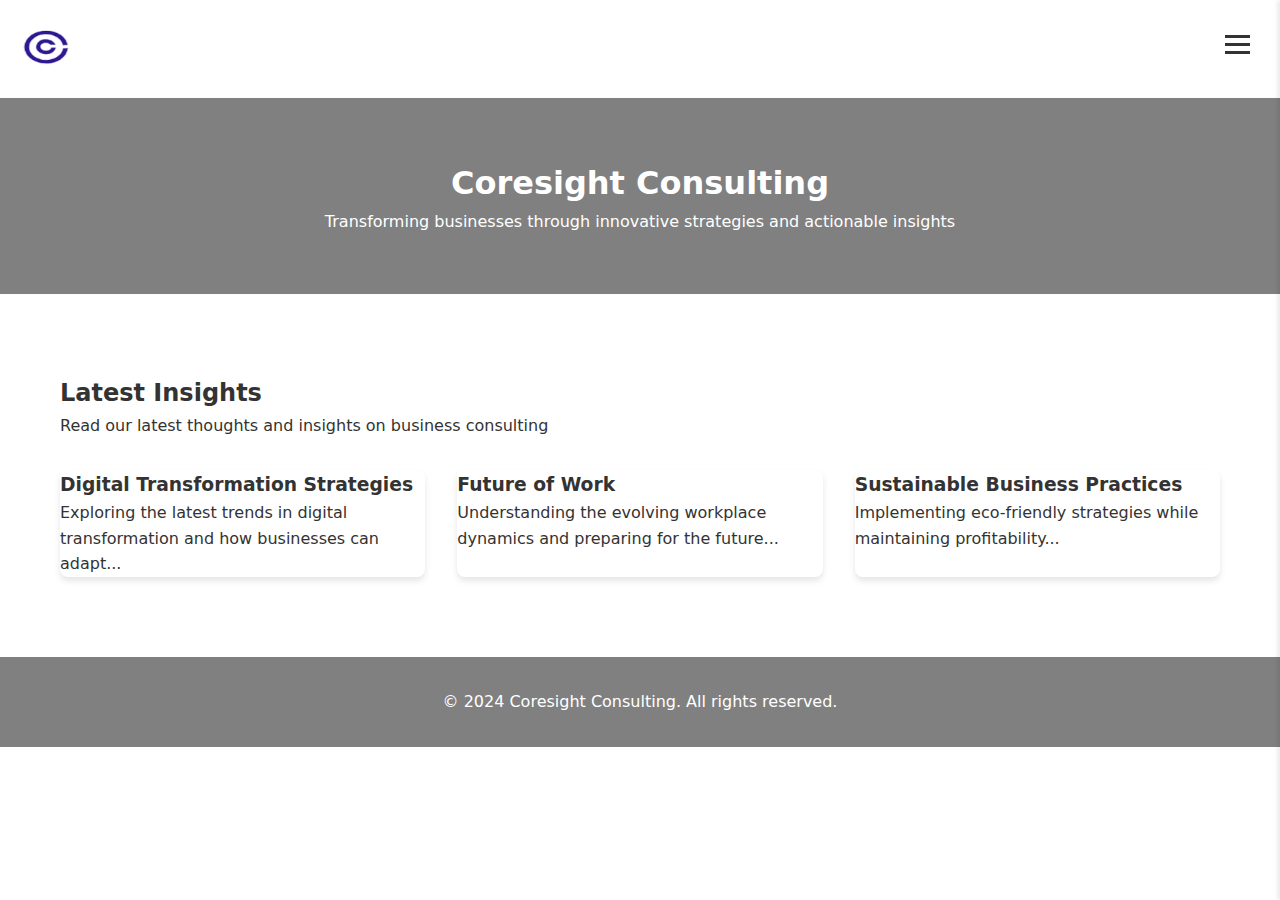
<file: index.html>
<!DOCTYPE html>
<html lang="en">
<head>
    <meta charset="UTF-8">
    <meta name="viewport" content="width=device-width, initial-scale=1.0">
    <title>Coresight Consulting</title>
    <link rel="stylesheet" href="styles.css">    
</head>
<body>
    <header>
        <img src="img/CoresightConsulting.png" alt="Company Logo" class="logo">
        <button class="hamburger" id="menuButton">
            <span></span>
            <span></span>
            <span></span>
        </button>
    </header> 
    <nav id="nav">
        <ul>
            <li><a href="#home">Home</a></li>
            <li><a href="about.html">About</a></li>
            <li><a href="services.html">Services</a></li>
            <li><a href="blog.html">Blog</a></li>
            <li><a href="contact.html">Contact</a></li>
        </ul>
    </nav>
    <section id="hero">
        <div class="container">
            <h1>Coresight Consulting</h1>
            <p>Transforming businesses through innovative strategies and actionable insights</p>
        </div>
    </section>
  <section id="blog">
        <div class="container">
            <h2>Latest Insights</h2>
            <p>Read our latest thoughts and insights on business consulting</p>
            <div class="blog-grid">
                <article class="blog-card">
                    <h3>Digital Transformation Strategies</h3>
                    <p>Exploring the latest trends in digital transformation and how businesses can adapt...</p>
                </article>
                <article class="blog-card">
                    <h3>Future of Work</h3>
                    <p>Understanding the evolving workplace dynamics and preparing for the future...</p>
                </article>
                <article class="blog-card">
                    <h3>Sustainable Business Practices</h3>
                    <p>Implementing eco-friendly strategies while maintaining profitability...</p>
                </article>
            </div>
        </div>
    </section>
    <footer>
        <div class="container">
            <p>&copy; 2024 Coresight Consulting. All rights reserved.</p>
        </div>
    </footer>

    <script>
        const menuButton = document.getElementById('menuButton');
        const nav = document.getElementById('nav');

        menuButton.addEventListener('click', () => {
            menuButton.classList.toggle('active');
            nav.classList.toggle('active');
        });
    </script>
</body>
</html>
</file>
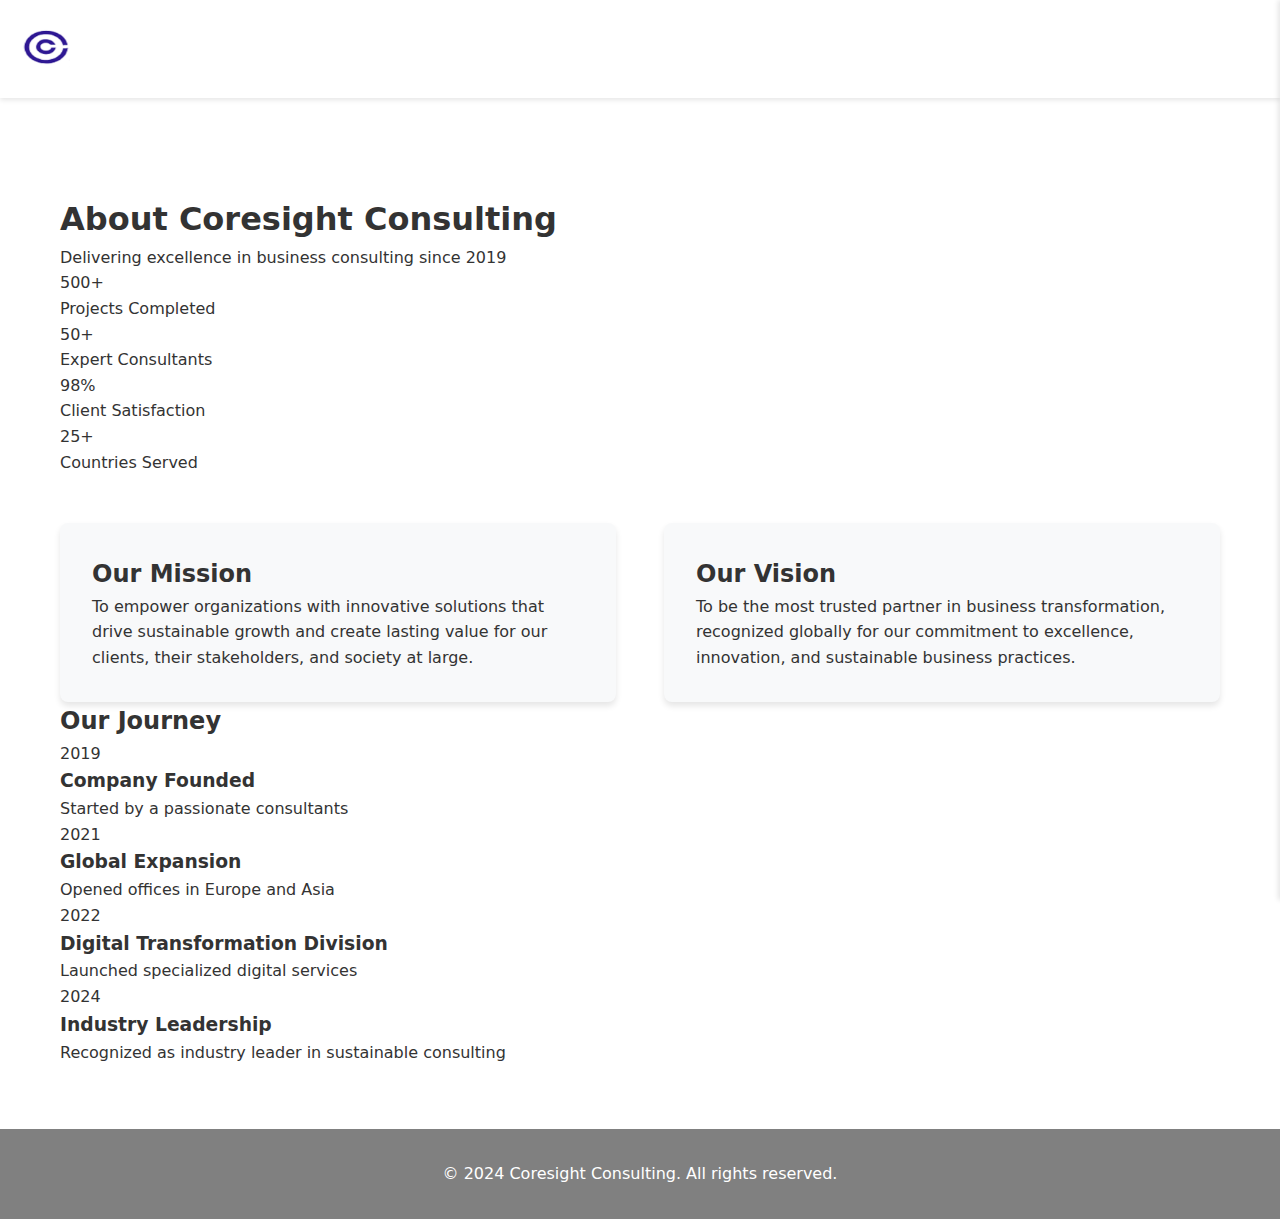
<file: about.html>
<!DOCTYPE html>
<html lang="en">
<head>
    <meta charset="UTF-8">
    <meta name="viewport" content="width=device-width, initial-scale=1.0">
    <title>About - Coresight Consulting</title>
 <link rel="stylesheet" href="styles.css">      
</head>
<body>
<header>
  <a href="index.html" class="logo-link">
     <img src="img/CoresightConsulting.png"alt="Company Logo"class="logo">
   </a>
</header>
    <nav>
        <ul>
            <li><a href="index.html">Home</a></li>
            <li><a href="about.html">About</a></li>
            <li><a href="index.html#services">Services</a></li>
            <li><a href="blog.html">Blog</a></li>
            <li><a href="contact.html#contact">Contact</a></li>          
        </ul>
    </nav>

    <section class="about-section">
        <div class="container">
            <h1>About Coresight Consulting</h1>
            <p>Delivering excellence in business consulting since 2019</p>
            
            <div class="stats-grid">
                <div class="stat-card">
                    <div class="stat-number">500+</div>
                    <div>Projects Completed</div>
                </div>
                <div class="stat-card">
                    <div class="stat-number">50+</div>
                    <div>Expert Consultants</div>
                </div>
                <div class="stat-card">
                    <div class="stat-number">98%</div>
                    <div>Client Satisfaction</div>
                </div>
                <div class="stat-card">
                    <div class="stat-number">25+</div>
                    <div>Countries Served</div>
                </div>
            </div>

            <div class="about-grid">
                <div class="mission-card">
                    <h2>Our Mission</h2>
                    <p>To empower organizations with innovative solutions that drive sustainable growth and create lasting value for our clients, their stakeholders, and society at large.</p>
                </div>
                <div class="mission-card">
                    <h2>Our Vision</h2>
                    <p>To be the most trusted partner in business transformation, recognized globally for our commitment to excellence, innovation, and sustainable business practices.</p>
                </div>
            </div>

            <h2>Our Journey</h2>
            <div class="timeline">
                <div class="timeline-item">
                    <div class="timeline-content">
                        <div class="timeline-date">2019</div>
                        <h3>Company Founded</h3>
                        <p>Started by a passionate consultants</p>
                    </div>
                </div>
                <div class="timeline-item">
                    <div class="timeline-content">
                        <div class="timeline-date">2021</div>
                        <h3>Global Expansion</h3>
                        <p>Opened offices in Europe and Asia</p>
                    </div>
                </div>
                <div class="timeline-item">
                    <div class="timeline-content">
                        <div class="timeline-date">2022</div>
                        <h3>Digital Transformation Division</h3>
                        <p>Launched specialized digital services</p>
                    </div>
                </div>
                <div class="timeline-item">
                    <div class="timeline-content">
                        <div class="timeline-date">2024</div>
                        <h3>Industry Leadership</h3>
                        <p>Recognized as industry leader in sustainable consulting</p>
                    </div>
                </div>
            </div>
        </div>
    </section>

    <footer>
        <div class="container">
            <p>&copy; 2024 Coresight Consulting. All rights reserved.</p>
        </div>
    </footer>
</body>
</html>
</file>
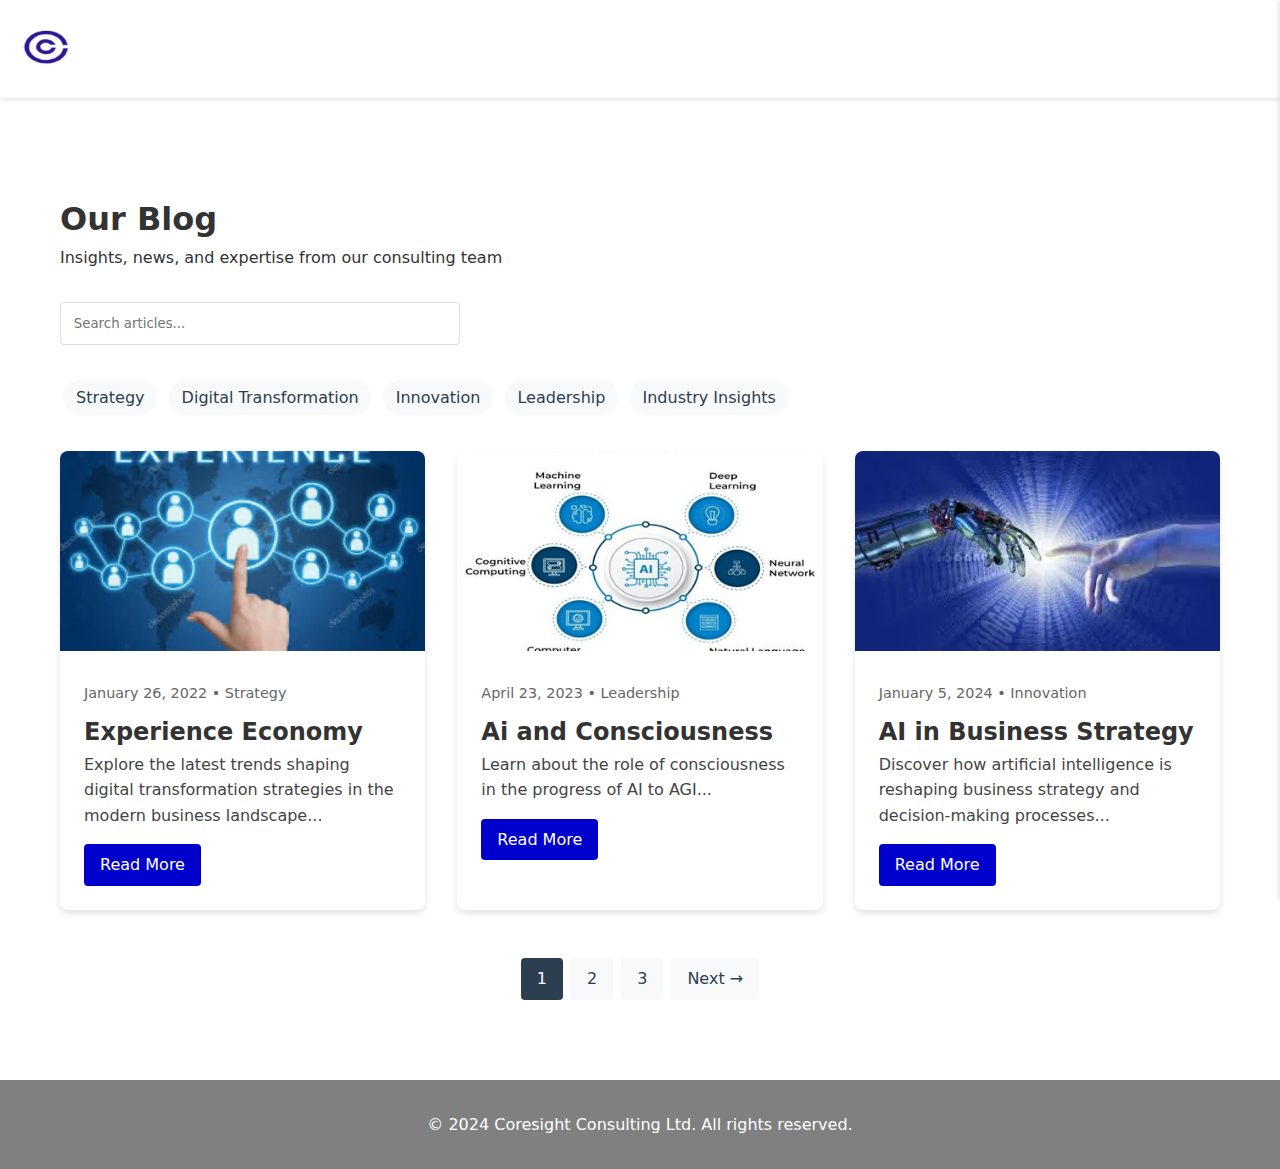
<file: blog.html>
<!DOCTYPE html>
<html lang="en">
<head>
    <meta charset="UTF-8">
    <meta name="viewport" content="width=device-width, initial-scale=1.0">
    <title>Blog - Coresight Consulting</title>
    <link rel="stylesheet" href="styles.css"> 
 </head>   
<body>
<header>
    <a href="index.html" class="logo-link">
        <img src="img/CoresightConsulting.png"alt="Company Logo"class="logo">
    </a>
</header> 
    
    <nav>
        <ul>
            <li><a href="index.html">Home</a></li>
            <li><a href="about.html">About</a></li>
            <li><a href="services.html">Services</a></li>li>
            <li><a href="blog.html">Blog</a></li>
            <li><a href="contact.html">Contact</a></li>
        </ul>
    </nav>

    <section class="blog-section" style="padding-top: 6rem;">
        <div class="container">
            <h1>Our Blog</h1>
            <p>Insights, news, and expertise from our consulting team</p>

            <div class="search-bar">
                <input type="text" placeholder="Search articles...">
            </div>

            <div class="blog-categories">
                <a href="#" class="category-tag">Strategy</a>
                <a href="#" class="category-tag">Digital Transformation</a>
                <a href="#" class="category-tag">Innovation</a>
                <a href="#" class="category-tag">Leadership</a>
                <a href="#" class="category-tag">Industry Insights</a>
            </div>

            <div class="blog-grid">
                <!-- Blog Post 1 -->
                <article class="blog-card">
                    <img src="img/ExperienceEconomy.webp" alt="Blog post" class="blog-image">
                    <div class="blog-content">
                        <div class="blog-meta">January 26, 2022 • Strategy</div>
                        <h2>Experience Economy</h2>
                        <p class="blog-excerpt">Explore the latest trends shaping digital transformation strategies in the modern business landscape...</p>
                        <a href="blog-posts/experienceeconomy.html" class="read-more">Read More</a>
                    </div>
                </article>

                <!-- Blog Post 2 -->
                <article class="blog-card">
                    <img src="img/KeyCompAI.jpg" alt="Blog post" class="blog-image">
                    <div class="blog-content">
                        <div class="blog-meta">April 23, 2023 • Leadership</div>
                        <h2>Ai and Consciousness</h2>
                        <p class="blog-excerpt">Learn about the role of consciousness in the progress of AI to AGI...</p>
                        <a href="blog-posts/AI&Consciousness.html" class="read-more">Read More</a>
                    </div>
                </article>

                <!-- Blog Post 3 -->
                <article class="blog-card">
                    <img src="img/DT2022.webp" alt="Blog post" class="blog-image">
                    <div class="blog-content">
                        <div class="blog-meta">January 5, 2024 • Innovation</div>
                        <h2>AI in Business Strategy</h2>
                        <p class="blog-excerpt">Discover how artificial intelligence is reshaping business strategy and decision-making processes...</p>
                        <a href="blog-posts/DT2022.html" class="read-more">Read More</a>
                    </div>
                </article>
            </div>

            <div class="pagination">
                <a href="#" class="active">1</a>
                <a href="#">2</a>
                <a href="#">3</a>
                <a href="#">Next →</a>
            </div>
        </div>
    </section>

    <footer>
        <div class="container">
            <p>&copy; 2024 Coresight Consulting Ltd. All rights reserved.</p>
        </div>
    </footer>
</body>
</html>
</file>
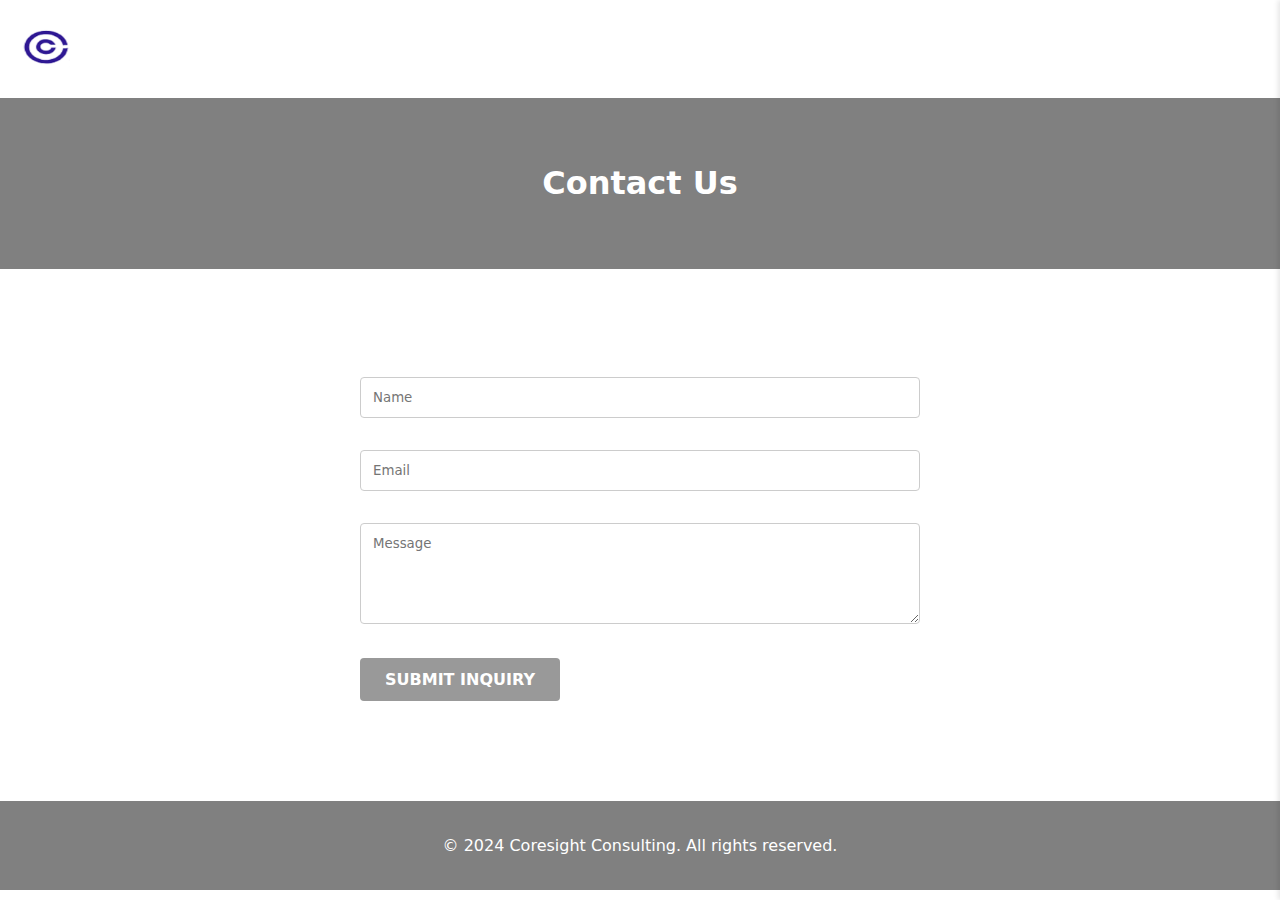
<file: contact.html>
<!DOCTYPE html>
<html lang="en">
<head>
    <meta charset="UTF-8">
    <meta name="viewport" content="width=device-width, initial-scale=1.0">
    <title>Coresight Consulting</title>
    <link rel="stylesheet" href="styles.css">
    <style>
        /* Logo styling */
        .logo-link {
            display: inline-block;
        }
        
        .logo {
            height: 50px;
            transition: transform 0.2s ease;
        }
        
        .logo-link:hover .logo {
            transform: scale(1.05);
        }
        
        /* Button styling */
        button.contact-btn {
            background-color: #999999;
            color: white;
            padding: 12px 25px;
            border: none;
            border-radius: 4px;
            cursor: pointer;
            font-size: 16px;
            font-weight: bold;
            text-transform: uppercase;
            transition: background-color 0.3s ease;
            margin-top: 10px;
            width: 200px;
        }
        
        button.contact-btn:hover {
            background-color: #45a049;
        }
        
        /* Form styling improvements */
        form {
            max-width: 600px;
            margin: 0 auto;
            padding: 20px;
        }
        
        input, textarea {
            width: 100%;
            padding: 12px;
            margin: 8px 0;
            border: 1px solid #ccc;
            border-radius: 4px;
            box-sizing: border-box;
        }
        
        textarea {
            resize: vertical;
        }
    </style>
</head>
<body>
<header>
    <a href="index.html" class="logo-link">
        <img src="img/CoresightConsulting.png" alt="Company Logo" class="logo">
    </a>
</header> 
<nav>
    <ul>
        <li><a href="index.html">Home</a></li>
        <li><a href="about.html">About</a></li>
        <li><a href="services.html">Services</a></li>
        <li><a href="blog.html">Blog</a></li>
        <li><a href="contact.html">Contact</a></li>
    </ul>
</nav>
<section id="hero">
    <div class="container">
        <h1>Contact Us</h1>
    </div>
</section>
<section id="contact-form">
    <div class="container">
        <form>
            <input type="text" placeholder="Name" required>
            <input type="email" placeholder="Email" required>
            <textarea placeholder="Message" rows="5" required></textarea>
            <button type="submit" class="contact-btn">Submit Inquiry</button>
        </form>
    </div>
</section>
<footer>
    <div class="container">
        <p>&copy; 2024 Coresight Consulting. All rights reserved.</p>
    </div>
</footer>
</body>
</html>
</file>
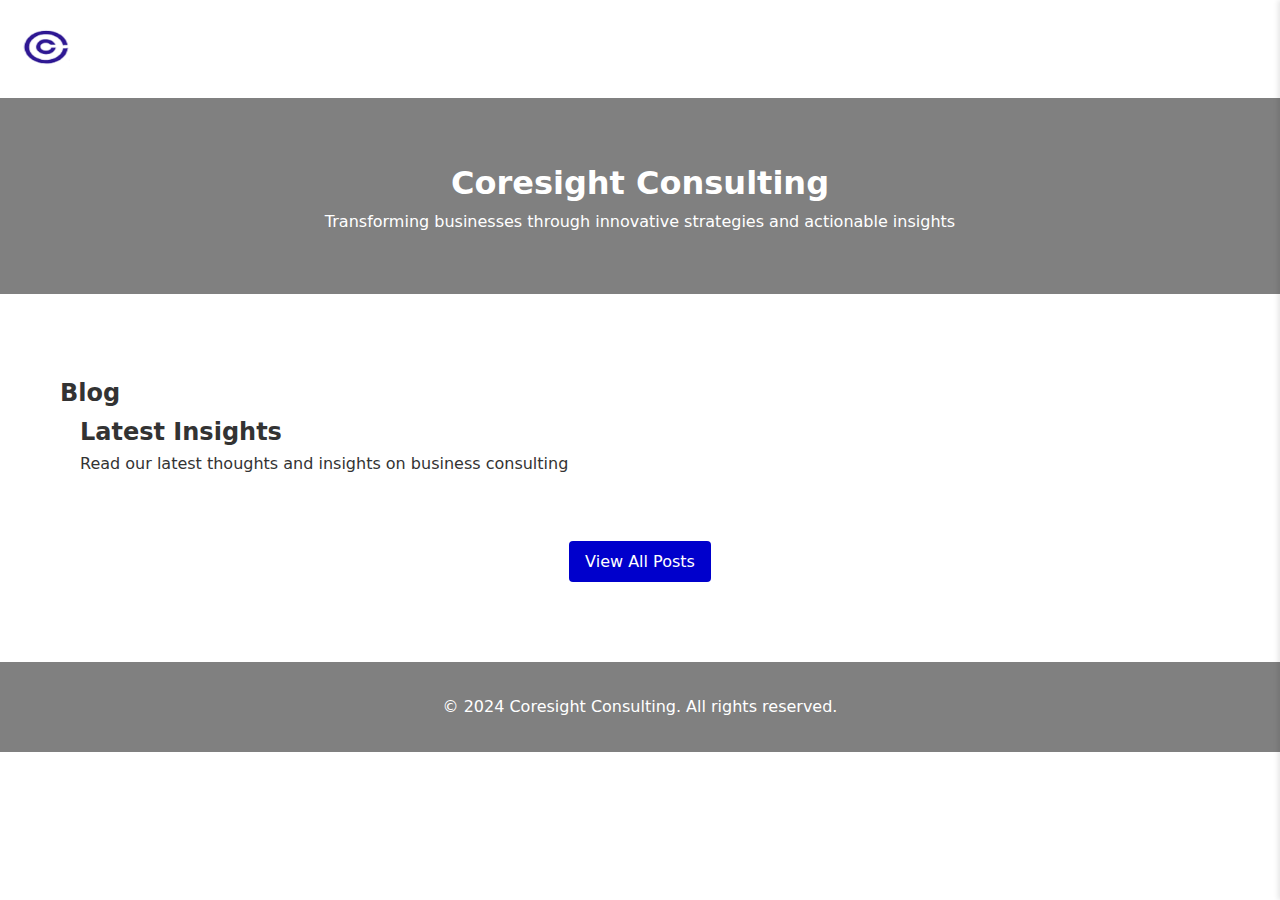
<file: index.html.html>
<!DOCTYPE html>
<html lang="en">
<head>
    <meta charset="UTF-8">
    <meta name="viewport" content="width=device-width, initial-scale=1.0">
    <title>Coresight Consulting</title>
 <link rel="stylesheet" href="styles.css">
</head>
<body>
<header>
        <a href="/">
            <img src="img/CoresightConsulting.png" alt="Company Logo" class="logo">
        </a>
     </header> 
    <nav>
    <ul>
        <li><a href="index.html">Home</a></li>
        <li><a href="about.html">About</a></li>
        <li><a href="services.html">Services</a></li>
        <li><a href="blog.html">Blog</a></li>
        <li><a href="contact.html">Contact</a></li>
    </ul>
</nav>

    <section id="hero">
        <div class="container">
            <h1>Coresight Consulting</h1>
            <p>Transforming businesses through innovative strategies and actionable insights</p>
        </div>
    </section>

     <section id="blog">
        <div class="container">
            <h2>Blog</h2>
             <div class="container">
        <h2>Latest Insights</h2>
        <p>Read our latest thoughts and insights on business consulting</p>
        <div class="blog-grid">
            <!-- Include your 3 most recent blog posts here -->
            <article class="blog-card">
                <!-- Blog card content -->
            </article>
            <!-- Add 2 more recent posts -->
        </div>
        <div style="text-align: center; margin-top: 2rem;">
            <a href="blog.html" class="read-more">View All Posts</a>
        </div>
    </div>
    </section>

    <footer>
        <div class="container">
            <p>&copy; 2024 Coresight Consulting. All rights reserved.</p>
        </div>
    </footer>
</body>
</html>
</file>
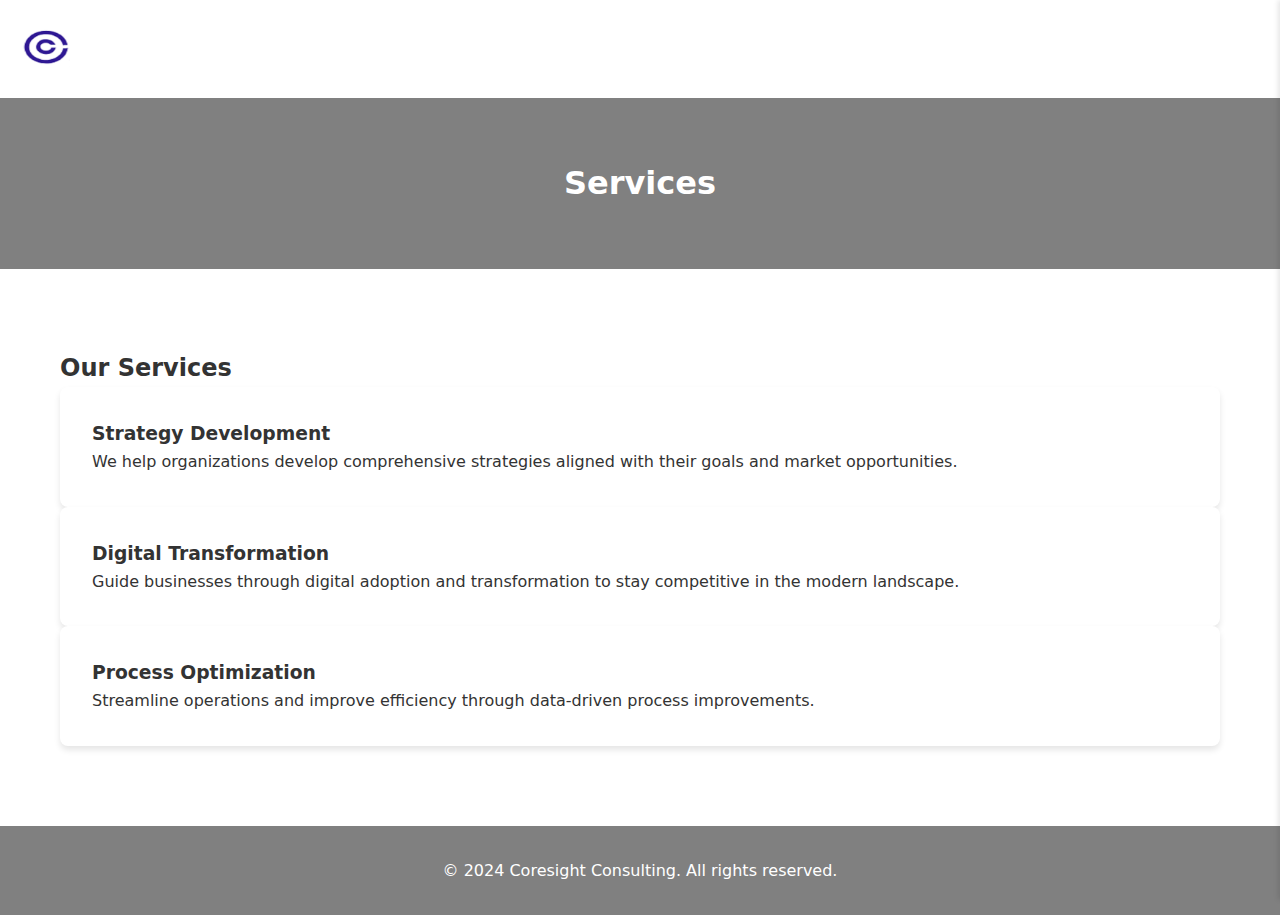
<file: services.html>
<!DOCTYPE html>
<html lang="en">
<head>
    <meta charset="UTF-8">
    <meta name="viewport" content="width=device-width, initial-scale=1.0">
    <title>Coresight Consulting</title>
 <link rel="stylesheet" href="styles.css">
</head>
<body>
<header>
        <a href="index.html" class="logo-link">
            <img src="img/CoresightConsulting.png"alt="Company Logo"class="logo">
        </a>
    </header> 
    <nav>
    <ul>
        <li><a href="index.html">Home</a></li>
        <li><a href="about.html">About</a></li>
        <li><a href="services.html">Services</a></li>
        <li><a href="blog.html">Blog</a></li>
        <li><a href="contact.html">Contact</a></li>
    </ul>
</nav>

    <section id="hero">
        <div class="container">
            <h1>Services</h1>
        </div>
    </section>

    <section id="services">
        <div class="container">
            <h2>Our Services</h2>
            <div class="Container">
                <div class="service-card">
                    <h3>Strategy Development</h3>
                    <p>We help organizations develop comprehensive strategies aligned with their goals and market opportunities.</p>
                </div>
                <div class="service-card">
                    <h3>Digital Transformation</h3>
                    <p>Guide businesses through digital adoption and transformation to stay competitive in the modern landscape.</p>
                </div>
                <div class="service-card">
                    <h3>Process Optimization</h3>
                    <p>Streamline operations and improve efficiency through data-driven process improvements.</p>
                </div>
            </div>
        </div>
    </section>
    <footer>
        <div class="container">
            <p>&copy; 2024 Coresight Consulting. All rights reserved.</p>
        </div>
    </footer>
</body>
</html>
</file>
<file: styles.css>
/* styles.css */
* {
    margin: 0;
    padding: 0;
    box-sizing: border-box;
    font-family: system-ui, -apple-system, sans-serif;
}

body {
    line-height: 1.6;
    color: #333;
}
  /* Logo styling */
        .logo-link {
            display: inline-block;
        }
        
        .logo {
            height: 50px;
            transition: transform 0.2s ease;
        }
        
        .logo-link:hover .logo {
            transform: scale(1.05);
        }
/* Header Styles */
        header {
            padding: 20px;
            background: #fff;
            box-shadow: 0 2px 5px rgba(0,0,0,0.1);
        }

        .logo {
            height: 50px;
        }

        /* Hamburger Menu Styles */
        .hamburger {
            display: block;
            position: fixed;
            top: 20px;
            right: 20px;
            z-index: 100;
            cursor: pointer;
            background: none;
            border: none;
            padding: 10px;
        }

        .hamburger span {
            display: block;
            width: 25px;
            height: 3px;
            margin: 5px 0;
            background: #333;
            transition: all 0.3s ease;
        }
/* Navigation Styles */
 nav {
            position: fixed;
            top: 0;
            right: -300px;
            width: 300px;
            height: 100vh;
            background: #fff;
            box-shadow: -2px 0 5px rgba(0,0,0,0.1);
            transition: right 0.3s ease;
            z-index: 99;
        }

        nav.active {
            right: 0;
        }

        nav ul {
            padding: 70px 20px 20px;
            list-style: none;
        }

        nav ul li {
            margin: 15px 0;
        }

        nav ul li a {
            color: #333;
            text-decoration: none;
            font-size: 18px;
        }

        /* When menu is open */
        .hamburger.active span:nth-child(1) {
            transform: rotate(45deg) translate(5px, 5px);
        }

        .hamburger.active span:nth-child(2) {
            opacity: 0;
        }

        .hamburger.active span:nth-child(3) {
            transform: rotate(-45deg) translate(7px, -7px);
        }


/* Common Layout Styles */
section {
    padding: 5rem 2rem;
}

.container {
    max-width: 1200px;
    margin: 0 auto;
     padding: 0 20px;
}

/* Hero Section Styles */
#hero {
      background: #808080;  /* Changed to grey */
            padding: 60px 20px;
            text-align: center;
            color: #fff;  /* Changed text to white for better contrast */
    }

    .hero-content {
      max-width: 800px;
      margin: 0 auto;
    }

    .hero h1 {
      font-size: 3rem;
      margin-bottom: 1rem;
      color: inherit;  /* Will inherit white from hero section */
    }

    .hero p {
      font-size: 1.25rem;
      margin-bottom: 2rem;
    }

    .hero-button {
      display: inline-block;
      padding: 1rem 2rem;
      background-color: white;
      color: #0000CC;
      text-decoration: none;
      border-radius: 4px;
      font-weight: bold;
      transition: all 0.3s ease;
    }

    .hero-button:hover {
      background-color: #f0f0f0;
      transform: translateY(-2px);
    }
  
/* Services Styles */
.services-grid {
    display: grid;
    grid-template-columns: repeat(auto-fit, minmax(250px, 1fr));
    gap: 2rem;
    margin-top: 2rem;
}

.service-card {
    background: white;
    padding: 2rem;
    border-radius: 8px;
    box-shadow: 0 4px 6px rgba(0, 0, 0, 0.1);
    transition: transform 0.3s;
}

.service-card:hover {
    transform: translateY(-5px);
}

/* Contact Form Styles */
#contact {
    background: #000000;
}

form {
    display: grid;
    gap: 1rem;
    max-width: 600px;
    margin: 2rem auto;
}

input, textarea {
    padding: 0.8rem;
    border: 1px solid #ddd;
    border-radius: 4px;
    width: 100%;
}

button {
    background: #2c3e50;
    color: white;
    padding: 0.8rem 1.5rem;
    border: none;
    border-radius: 4px;
    cursor: pointer;
    transition: background 0.3s;
}

button:hover {
    background: #34495e;
}

/* About Page Styles */
.about-section {
    padding: 6rem 2rem 4rem;
}

.about-grid {
    display: grid;
    grid-template-columns: repeat(auto-fit, minmax(300px, 1fr));
    gap: 3rem;
    margin-top: 3rem;
}

.mission-card {
    background: #f8f9fa;
    padding: 2rem;
    border-radius: 8px;
    box-shadow: 0 4px 6px rgba(0, 0, 0, 0.1);
}

/* Blog Styles */
.blog-grid {
    display: grid;
    grid-template-columns: repeat(auto-fit, minmax(300px, 1fr));
    gap: 2rem;
    margin-top: 2rem;
}

.blog-card {
    background: white;
    border-radius: 8px;
    overflow: hidden;
    box-shadow: 0 4px 6px rgba(0, 0, 0, 0.1);
    transition: transform 0.3s;
}

.blog-card:hover {
    transform: translateY(-5px);
}

.blog-image {
    width: 100%;
    height: 200px;
    object-fit: cover;
}

.blog-content {
    padding: 1.5rem;
}

.blog-meta {
    font-size: 0.9rem;
    color: #666;
    margin-bottom: 0.5rem;
}

.blog-excerpt {
    margin-bottom: 1rem;
    color: #444;
}

.read-more {
    display: inline-block;
    padding: 0.5rem 1rem;
    background: #0000CC;
    color: white;
    text-decoration: none;
    border-radius: 4px;
    transition: background 0.3s;
}

.read-more:hover {
    background: #0000CC;
}

/* Blog Categories */
.blog-categories {
    margin: 2rem 0;
}

.category-tag {
    display: inline-block;
    padding: 0.3rem 0.8rem;
    margin: 0.2rem;
    background: #f8f9fa;
    border-radius: 20px;
    text-decoration: none;
    color: #2c3e50;
    transition: background 0.3s;
}

.category-tag:hover {
    background: #e9ecef;
}

/* Blog Search */
.search-bar {
    margin: 2rem 0;
}

.search-bar input {
    padding: 0.8rem;
    width: 100%;
    max-width: 400px;
    border: 1px solid #ddd;
    border-radius: 4px;
}

/* Blog Pagination */
.pagination {
    display: flex;
    justify-content: center;
    gap: 0.5rem;
    margin-top: 3rem;
}

.pagination a {
    padding: 0.5rem 1rem;
    background: #f8f9fa;
    color: #2c3e50;
    text-decoration: none;
    border-radius: 4px;
    transition: background 0.3s;
}

.pagination a:hover {
    background: #e9ecef;
}

.pagination .active {
    background: #2c3e50;
    color: white;
}

/* Individual Blog Post Styles */
.blog-post {
    max-width: 800px;
    margin: 0 auto;
    padding: 6rem 2rem 4rem;
}

.blog-header {
    text-align: center;
    margin-bottom: 3rem;
}

.author-info {
    display: flex;
    align-items: center;
    margin: 2rem 0;
    padding: 1rem;
    background: #f8f9fa;
    border-radius: 8px;
}

.author-avatar {
    width: 60px;
    height: 60px;
    border-radius: 50%;
    margin-right: 1rem;
}

.share-buttons {
    margin: 2rem 0;
    display: flex;
    gap: 1rem;
}

.share-button {
    padding: 0.5rem 1rem;
    background: #2c3e50;
    color: white;
    text-decoration: none;
    border-radius: 4px;
    display: inline-flex;
    align-items: center;
    gap: 0.5rem;
}

.related-posts {
    margin-top: 4rem;
    padding-top: 2rem;
    border-top: 1px solid #ddd;
}

/* Footer Styles */
footer {
    background: #808080;
    color: white;
    text-align: center;
    padding: 2rem;
}

/* Responsive Design */
@media (max-width: 768px) {
    nav ul {
        justify-content: center;
        flex-wrap: wrap;
    }
    
    #hero h1 {
        font-size: 2rem;
    }
    
    .blog-grid {
        grid-template-columns: 1fr;
    }
    
    .share-buttons {
        flex-direction: column;
    }
}
</file>
